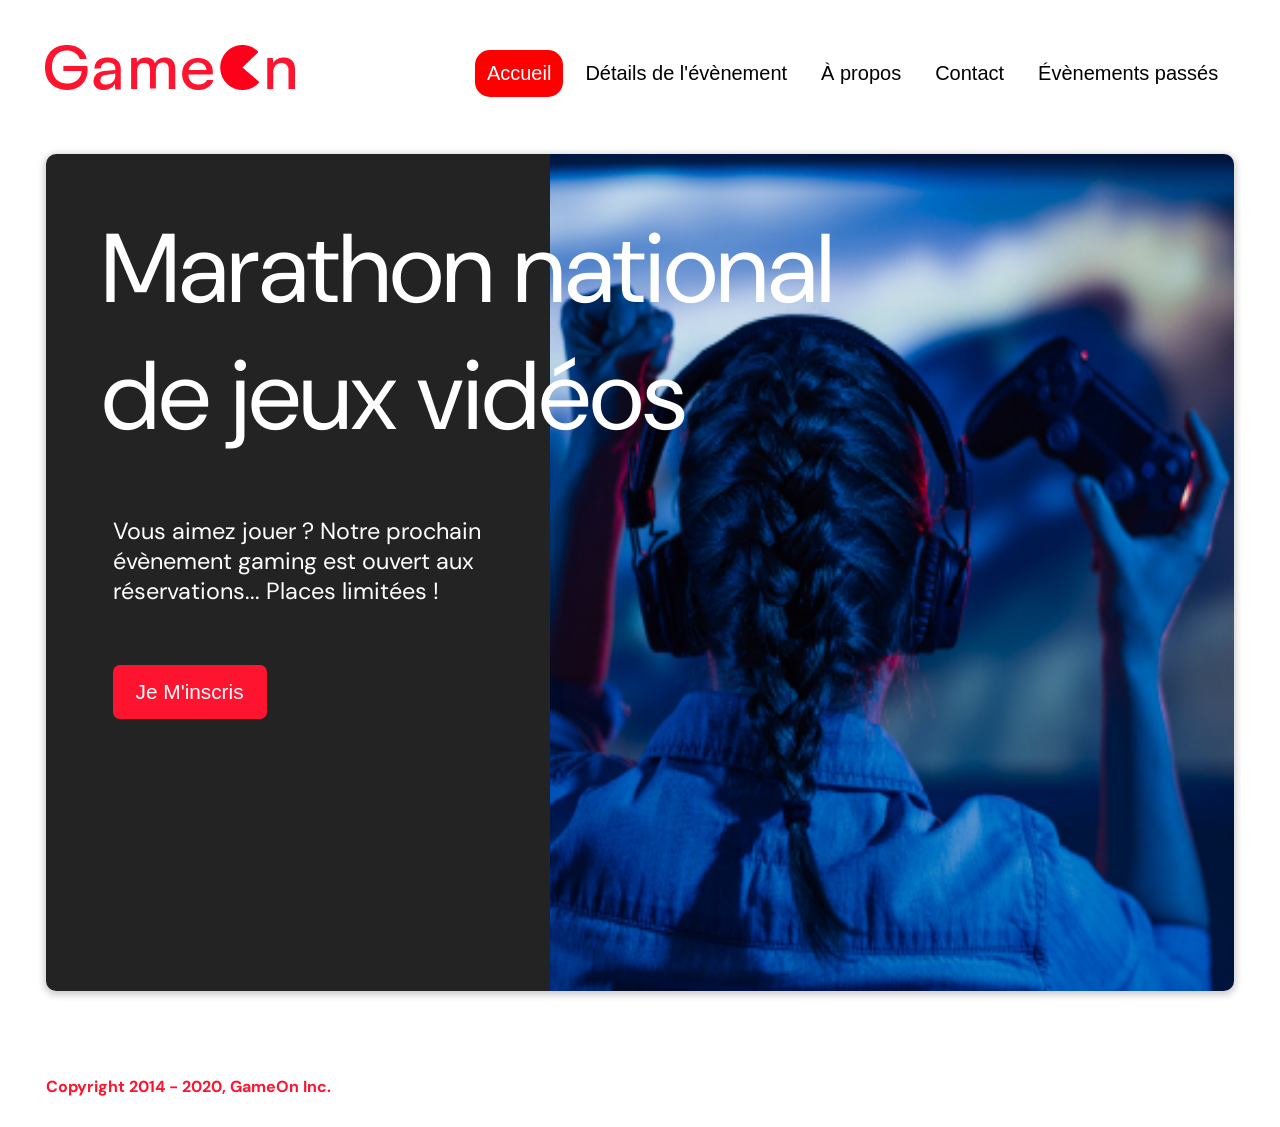
<file: index.html>
<!DOCTYPE html>
<html lang="fr">

  <head>
    <meta charset="utf-8"/>
    <title>Reservation</title>
    <meta name="viewport" content="width=device-width,initial-scale=1.0"/>
    <meta http-equiv="X-UA-Compatible" content="ie=edge">
    <link rel="stylesheet" href="modal.css"/>
    <link rel="stylesheet" href="https://cdnjs.cloudflare.com/ajax/libs/font-awesome/4.7.0/css/font-awesome.min.css">
    <link href="https://fonts.googleapis.com/css?family=DM+Sans" rel="stylesheet"/>
  </head>
 
  <body>
    <div class="topnav" id="myTopnav">
      <div class="header-logo">
        <img alt="logo" src="Logo.png" />
      </div>
      <div class="main-navbar">
        <a href="#" class="active"><span>Accueil</span></a>
        <a href="#"><span>Détails de l'évènement</span></a>
        <a href="#"><span>À propos</span></a>
        <a href="#"><span>Contact</span></a>
        <a href="#"><span>Évènements passés</span></a>
        <a href="javascript:void(0);" class="icon" onclick="editNav()">
          <i class="fa fa-bars"></i>
        </a>
      </div>
    </div>
    <main>
      <div class="hero-section">
        <div class="hero-content">
          <h1 class="hero-headline">
            Marathon national<br>
            de jeux vidéos
          </h1>
          <p class="hero-text">
            Vous aimez jouer ? Notre prochain évènement gaming est ouvert
            aux réservations... Places limitées !
          </p>
          <button class="btn-signup modal-btn">
            je m'inscris
          </button>
        </div>
        <div class="hero-img">
          <img src="./bg_img.jpg" alt="img" />
        </div>
        <button class="btn-signup modal-btn">
          je m'inscris
        </button>
      </div>

      <div class="bground">
        <div class="content">
          <button class="close" type="button" aria-label="Fermer" title="Fermer cette fenêtre">X</button>
          <div class="modal-body">
            <form id="formulaire" name="reserve" action="index.html" method="GET" onsubmit="close();"> 
              <div class="mainFormData">
                <div class="formData">
                  <label for="first">Prénom</label>
                  <input id="first" class="text-control" type="text" name="first"/>
                  <span class="errorFirstName"></span>
                </div>              
                <div class="formData">
                  <label for="last">Nom</label>
                  <input class="text-control" type="text" id="last" name="last"/>
                  <span class="errorLastName"></span> 
                </div>
                <div class="formData">
                  <label for="email">E-mail</label>
                  <input class="text-control" type="text" id="email" name="email"/>
                  <span class="errorEmail"></span> 
                </div>
                <div class="formData">
                  <label for="birthdate">Date de naissance</label>
                  <input class="text-control" type="date" id="birthdate" name="birthdate"/>
                  <span class="errorBirthdate"></span>
                </div>
                <div class="formData"> 
                  <label for="quantity">À combien de tournois GameOn avez-vous déjà participé ?</label>
                  <input type="text" class="text-control" id="quantity" name="quantity">
                  <span class="errorQuantity"></span>
                </div>
                <p class="text-label">Quelles villes ?</p>
                <div class="formData">
                  <input class="checkbox-input" type="radio" id="location1" name="location" value="New York"/>
                  <label class="checkbox-label" for="location1">
                    <span class="checkbox-icon"></span>
                    New York
                  </label>
                  <input class="checkbox-input" type="radio" id="location2" name="location" value="San Francisco"/>
                  <label class="checkbox-label" for="location2">
                    <span class="checkbox-icon"></span>
                    San Francisco
                  </label>
                  <input class="checkbox-input" type="radio" id="location3" name="location" value="Seattle"/>
                  <label class="checkbox-label" for="location3">
                    <span class="checkbox-icon"></span>
                    Seattle
                  </label>
                  <input class="checkbox-input" type="radio" id="location4" name="location" value="Chicago"/>
                  <label class="checkbox-label" for="location4">
                    <span class="checkbox-icon"></span>
                    Chicago
                  </label>
                  <input class="checkbox-input" type="radio" id="location5" name="location" value="Boston"/>
                  <label class="checkbox-label" for="location5">
                    <span class="checkbox-icon"></span>
                    Boston
                  </label>
                  <input class="checkbox-input" type="radio" id="location6" name="location" value="Portland"/>
                  <label class="checkbox-label" for="location6">
                    <span class="checkbox-icon"></span>
                    Portland
                  </label><br>
                  <span class="errorSelection"></span>
                </div>
  
                <div class="formData">
                  <input class="check-input" type="checkbox" id="checkbox1"/>
                  <label class="checkbox2-label" for="checkbox1">
                    <span class="checkbox-icon"></span>
                    J'ai lu et accepté les conditions d'utilisation.
                  </label><br>
                  <span class="errorConditions"></span><br>
                  <input class="check-input" type="checkbox" id="checkbox2"/>
                  <label class="checkbox2-label" for="checkbox2">
                    <span class="checkbox-icon"></span>
                    Je souhaite être prévenu des prochains évènements.
                  </label>
                </div>
              </div><br>
              <input class="btn-submit" type="submit" value="C'est parti"/>
          
            </form>
          </div>
        </div>
      </div>
    </main>

    <footer>
      <p class="copyrights">Copyright 2014 - 2020, GameOn Inc.</p>
    </footer>

    <script src="modal.js"></script>
  <div class="active" id="overlay"></div>
  </body>
</html>
</file>
<file: modal.css>
html{
  --font-default: "DM Sans", Arial, Helvetica, sans-serif;
  --font-slab: var(--font-default);
  --modal-duration: 0.8s;
}
* {
  box-sizing: border-box;
  margin: 0;
  padding: 0;
}
/* Landing Page */

body {
  margin: 0;
  display: flex;
  flex-direction: column;
  /*background-image: url("background.png");*/
  font-family: var(--font-default);
  font-size: 18px;
  max-width: 1300px;
  margin: 0 auto;
}

p {
  margin-bottom: 0;
  padding: 0.5vw;
}

img {
  padding-right: 1rem;
}

.topnav {
  overflow: hidden;
  margin: 3.5%;
}
.header-logo {
    float: left;
}
.main-navbar {
    float: right;
}
.topnav a {
  float: left;
  display: block;
  color: #000000;
  text-align: center;
  padding: 12px 12px;
  margin: 5px;
  text-decoration: none;
  font-size: 20px;
  font-family: Roboto, sans-serif;
}

.topnav a:hover {
  background-color: #ff0000;
  color: #ffffff;
  border-radius: 20px;
}

.topnav a.active {
  background-color: #ff0000;
  color: #ffffff;
  border-radius: 15px;
}

.topnav .icon {
  display: none;
}

@media screen and (max-width: 768px) {
  .topnav a {display: none;}
  .topnav a.icon {
    float: right;
    display: block;
  }
}

@media screen and (max-width: 768px) {
  .topnav.responsive {position: relative;}
  .topnav.responsive .icon {
    position: absolute;
    right: 0;
    top: 0;

    margin-left: 1px;
    margin-right: 1px;
    margin-top: 0px;
  }
  .topnav.responsive a {
    float: none;
    display: block;
    text-align: left;
  
  }
}

@media screen and (max-width: 540px) {
  .topnav a {display: none;}
  .topnav a.icon {
    float: right;
    display: block;
    margin-left: 1px;
    margin-right: 20px;
    margin-top: 20px;
    color: rgb(223, 50, 50);

    position: absolute;
    right: 0;
    top: 0;
  }
} 

@media screen and (width: 280px) {
 
img {
  padding-right: 1rem;
  width: 200px;
  height: 50px;
}

} 

@media screen and (width: 320px) {
  .topnav a {display: none;}
  .topnav a.icon {
    float: right;
    display: block;
    margin-left: 1px;
    margin-right: 0.27rem;
    margin-top: 10px;
    color: rgb(223, 50, 50);

    position: absolute;
    right: 0;
    top: 0;
  }
} 

 

main {
  font-size: 130%;
  font-weight: bolder;
  color: black;
  padding-top: 0.5vw;
  padding-left: 2vw;
  padding-right: 2vw;
  margin: 1px 20px 15px;
  border-radius: 2rem;
  text-align: justify;
}

.modal-btn {
  font-size: 145%;
  background: #fe142f;
  display: flex;
  margin: auto;
  padding: 2em;
  color: #fff;
  padding: 0.75rem 2.5rem;
  border-radius: 1rem;
  cursor: pointer;
}

.modal-btn:hover {
  background: #3876ac;
}

.footer {
  margin: 20px;
  padding: 10px;
  font-family: var(--font-slab);
}

/* Modal form */

.button {
  background: #fe142f;
  margin-top: 0.5em;
  padding: 1em;
  color: #fff;
  border-radius: 15px;
  cursor: pointer;
  font-size: 16px;
}

.button:hover {
  background: #3876ac;
}

.smFont {
  font-size: 16px;
}

.bground {
  display: none;
  position: fixed;
  z-index: 1;
  left: 0;
  top: 0;
  height: 100%;
  width: 100%;
  overflow: auto;
  background-color: rgba(26, 39, 156, 0.4);
}

.content {
  margin: 5% auto;
  width: 100%;
  
  max-width: 500px;
  animation-name: modalopen;
  animation-duration: var(--modal-duration);
  background: #232323;
  border-radius: 10px;
  overflow: hidden;
  position: relative;
  color: #fff;
  padding-top: 10px;
  margin-top: 80px;
}

.modal-body {
  padding: 15px 8%;
  margin: 15px auto;
  height: auto;
  margin-left: 0px;
  margin-right: 0px;
  margin-top: 0px;
}

label {
  font-family: var(--font-default);
  font-size: 17px;
  font-weight: normal;
  display: inline-block;
  margin-bottom: 11px;
}
input {
  padding: 8px;
  border: 0.8px solid #ccc;
  outline: none;
}
.text-control {
  margin: 0;
  padding: 8px;
  width: 100%;
  border-radius: 8px;
  font-size: 20px;
  height: 48px;
}
.formData[data-error]::after {
  content: attr(data-error);
  font-size: 0.4em;
  color: #e54858;
  display: block;
  margin-top: 7px;
  margin-bottom: 7px;
  text-align: right;
  line-height: 0.3;
  opacity: 0;
  transition: 0.3s;
}
.formData[data-error-visible="true"]::after {
  opacity: 1;
}
.formData[data-error-visible="true"] .text-control {
  border: 2px solid #e54858;
}
/* 
input[data-error]::after {
    content: attr(data-error);
    font-size: 0.4em;
    color: red;
} */
.checkbox-label,
.checkbox2-label {
  position: relative;
  margin-left: 36px;
  font-size: 14px;
  font-weight: normal;
}
.checkbox-label .checkbox-icon,
.checkbox2-label .checkbox-icon {
  display: block;
  width: 20px;
  height: 20px;
  border: 2px solid #279e7a;
  border-radius: 50%;
  text-indent: 29px;
  white-space: nowrap;
  position: absolute;
  left: -30px;
  top: -1px;
  transition: 0.3s;
}
.checkbox-label .checkbox-icon::after,
.checkbox2-label .checkbox-icon::after {
  content: "";
  width: 13px;
  height: 13px;
  background-color: #279e7a;
  border-radius: 50%;
  text-indent: 29px;
  white-space: nowrap;
  position: absolute;
  left: 50%;
  top: 50%;
  transform: translate(-50%, -50%);
  transition: 0.3s;
  opacity: 0;
}
.checkbox-input, .check-input{
  display: none;
}
.checkbox-input:checked + .checkbox-label .checkbox-icon::after,
.check-input:checked + .checkbox2-label .checkbox-icon::after {
  opacity: 1;
}
.check-input:checked + .checkbox2-label .checkbox-icon {
  background: #279e7a;
}
.checkbox2-label .checkbox-icon {
  border-radius: 4px;
  border: 0;
  background: #c4c4c4;
}
.checkbox2-label .checkbox-icon::after {
  width: 7px;
  height: 4px;
  border-radius: 2px;
  background: transparent;
  border: 2px solid transparent;
  border-bottom-color: #fff;
  border-left-color: #fff;
  transform: rotate(-55deg);
  left: 21%;
  top: 19%;
}

.close {
  color: white;
  position: absolute;
  right: 0px;
  width: 32px;
  height: 32px;
  background-color: transparent;
  border: none;
  font-size: large;
  cursor: pointer;
  align-self: flex-end;
  padding-right: 5%;
}

.btn-submit,
.btn-signup {
  background: #fe142f;
  display: block;
  margin: 0 auto;
  border-radius: 7px;
  font-size: 1rem;
  padding: 12px 82px;
  color: #fff;
  cursor: pointer;
  border: 0;
}
/* custom select styles */
.custom-select {
  position: relative;
  font-family: Arial;
  font-size: 1.1rem;
  font-weight: normal;
}

.custom-select select {
  display: none;
}
.select-selected {
  background-color: #fff;
}

/* Style the arrow inside the select element: */
.select-selected:after {
  position: absolute;
  content: "";
  top: 10px;
  right: 13px;
  width: 11px;
  height: 11px;
  border: 3px solid transparent;
  border-bottom-color: #f00;
  border-left-color: #f00;
  transform: rotate(-48deg);
  border-radius: 5px 0 5px 0;
}

/* Point the arrow upwards when the select box is open (active): */
.select-selected.select-arrow-active:after {
  transform: rotate(135deg);
  top: 13px;
}

.select-items div,
.select-selected {
  color: #000;
  padding: 11px 16px;
  border: 1px solid transparent;
  border-color: transparent transparent rgba(0, 0, 0, 0.1) transparent;
  cursor: pointer;
  border-radius: 8px;
  height: 48px;
}

/* Style items (options): */
.select-items {
  position: absolute;
  background-color: #fff;
  top: 89%;
  left: 0;
  right: 0;
  z-index: 99;
}

/* Hide the items when the select box is closed: */
.select-hide {
  display: none;
}

.select-items div:hover,
.same-as-selected {
  background-color: rgba(0, 0, 0, 0.1);
}
/* custom select end */
.text-label {
  font-weight: normal;
  font-size: 16px;
}
.hero-section {
  min-height: 93vh;
  border-radius: 10px;
  display: grid;
  grid-template-columns: repeat(12, 1fr);
  overflow: hidden;
  box-shadow: 0 2px 7px 2px rgba(0, 0, 0, 0.2);
  margin-bottom: 10px;
}
.hero-content {
  padding: 51px 67px;
  grid-column: span 4;
  background: #232323;
  color: #fff;
  position: relative;
  text-align: left;
  min-width: 424px;
}
.hero-content::after {
  content: "";
  width: 100%;
  height: 100%;
  background: #232323;
  position: absolute;
  right: -80px;
  top: 0;
}
.hero-content > * {
  position: relative;
  z-index: 1;
}
.hero-headline {
  font-size: 4.7rem;
  font-weight: normal;
  white-space: nowrap;
}
.hero-text {
  width: 146%;
  font-weight: normal;
  margin-top: 57px;
  padding: 0px;
  padding-left: 0px;
  padding-right: 0px ;
  margin-right: 0px;
  margin-left: 0px;
}
.btn-signup {
  outline: none;
  text-transform: capitalize;
  font-size: 1.3rem;
  padding: 15px 23px;
  margin: 0;
  margin-top: 59px;
}
.hero-img {
  grid-column: span 8;
}
.hero-img img {
  width: 100%;
  height: 100%;
  display: block;
  padding: 0;
}
.copyrights {
  color: #fe142f;
  padding: 0;
  font-size: 1rem;
  margin: 60px 0 30px;
  font-weight: bolder;
}
.hero-section > .btn-signup {
  display: none;
}
footer {
  padding-left: 2vw;
  padding-right: 2vw;
  margin: 0 20px;
}
@media screen and (max-width: 800px) {
  .hero-section {
    display: block;
    box-shadow: unset;
  }
  .hero-content {
    background: #fff;
    color: #000;
    padding: 20px;
  }
  .hero-content::after {
    content: unset;
  }
  .hero-content .btn-signup {
    display: none;
  }
  .hero-headline {
    font-size: 4.7rem;
    white-space: normal;
  }
  .hero-text {
    width: unset;
    font-size: 1.6rem;
  }
  .hero-img img {
    border-radius: 10px;
    margin-top: 40px;
  }
  .hero-section > .btn-signup {
    display: block;
    margin: 32px auto 10px;
    padding: 12px 35px;
  }
  .copyrights {
    margin-top: 50px;
    text-align: center;
  }
}

@media screen and (min-width: 970px) and (max-width: 4000px) {
  .hero-headline {
    font-size: 6.1rem;
    font-weight: normal;
    white-space: nowrap;
    margin-left: -11px;
    margin-right: 25px;
  }
}

@media screen and (width: 280px) {
  .hero-headline {
    font-size: 6rem;
    font-weight: normal;
    white-space: nowrap;
    margin-left: -11px;
    margin-right: 250px;
  }

  .hero-headline {
    font-size: 2.5rem;
    white-space: normal;
  }
 
  .hero-text {
    width: 146%;
    font-weight: normal;
    margin-top: 57px;
    padding: 0px;
    padding-left: 0px;
    padding-right: 0px ;
    margin-right: 177px;
    margin-left: -10px;
  }
  .hero-text {
    width: unset;
    font-size: 1.2rem;
  }

  main {
    font-size: 13%;
    font-weight: bolder;
    color: black;
    padding-top: 0.5vw;
    padding-left: 2vw;
    padding-right: 2vw;
    margin: 1px 20px 15px;
    border-radius: 2rem;
    text-align: justify;
  }
}

@media screen and (width: 320px) {
  .hero-headline {
    font-size: 6rem;
    font-weight: normal;
    white-space: nowrap;
    margin-left: -11px;
    margin-right: 25px;
  }

  .hero-headline {
    font-size: 1.7rem;
    white-space: normal;
  }
 
  
  .hero-text {
    width: 146%;
    font-weight: normal;
    margin-top: 57px;
    padding: 0px;
    padding-left: 0px;
    padding-right: 0px ;
    margin-right: 140px;
    margin-left: -21px;
  }
  .hero-text {
    width: unset;
    font-size: 1.2rem;
  }

  main {
    font-size: 1%;
    font-weight: bolder;
    color: black;
    padding-top: 0.5vw;
    padding-left: 2vw;
    padding-right: 2vw;
    margin: 1px 20px 15px;
    border-radius: 2rem;
    text-align: justify;
  }
}



@media screen and (min-width: 360px) and (max-width: 375px) {
  .hero-headline {
    font-size: 6rem;
    font-weight: normal;
    white-space: nowrap;
    margin-left: -11px;
    margin-right: 25px;
  }

  .hero-headline {
    font-size: 2.2rem;
    white-space: normal;
  }
 
  
  .hero-text {
    width: 146%;
    font-weight: normal;
    margin-top: 57px;
    padding: 0px;
    padding-left: 0px;
    padding-right: 0px ;
    margin-right: 105px;
    margin-left: -20px;
  }
  .hero-text {
    width: unset;
    font-size: 1.2rem;
  }

  main {
    font-size: 1%;
    font-weight: bolder;
    color: black;
    padding-top: 0.5vw;
    padding-left: 2vw;
    padding-right: 2vw;
    margin: 1px 20px 15px;
    border-radius: 2rem;
    text-align: justify;
  }
}

@media screen and (min-width: 411px) and (max-width: 414px) {
  .hero-headline {
    font-size: 6rem;
    font-weight: normal;
    white-space: nowrap;
    margin-left: -11px;
    margin-right: 25px;
  }

  .hero-headline {
    font-size: 2.5rem;
    white-space: normal;
  }
 
  
  .hero-text {
    width: 146%;
    font-weight: normal;
    margin-top: 57px;
    padding: 0px;
    padding-left: 0px;
    padding-right: 0px ;
    margin-right: 10px;
    margin-left: -10px;
  }
  .hero-text {
    width: unset;
    font-size: 1.22rem;
  }

  main {
    font-size: 1%;
    font-weight: bolder;
    color: black;
    padding-top: 0.5vw;
    padding-left: 2vw;
    padding-right: 2vw;
    margin: 1px 20px 15px;
    border-radius: 2rem;
    text-align: justify;
  }
}

@keyframes modalopen {
  from {
    opacity: 0;
    transform: translateY(-150px);
  }
  to {
    opacity: 1;
  }
}
</file>
